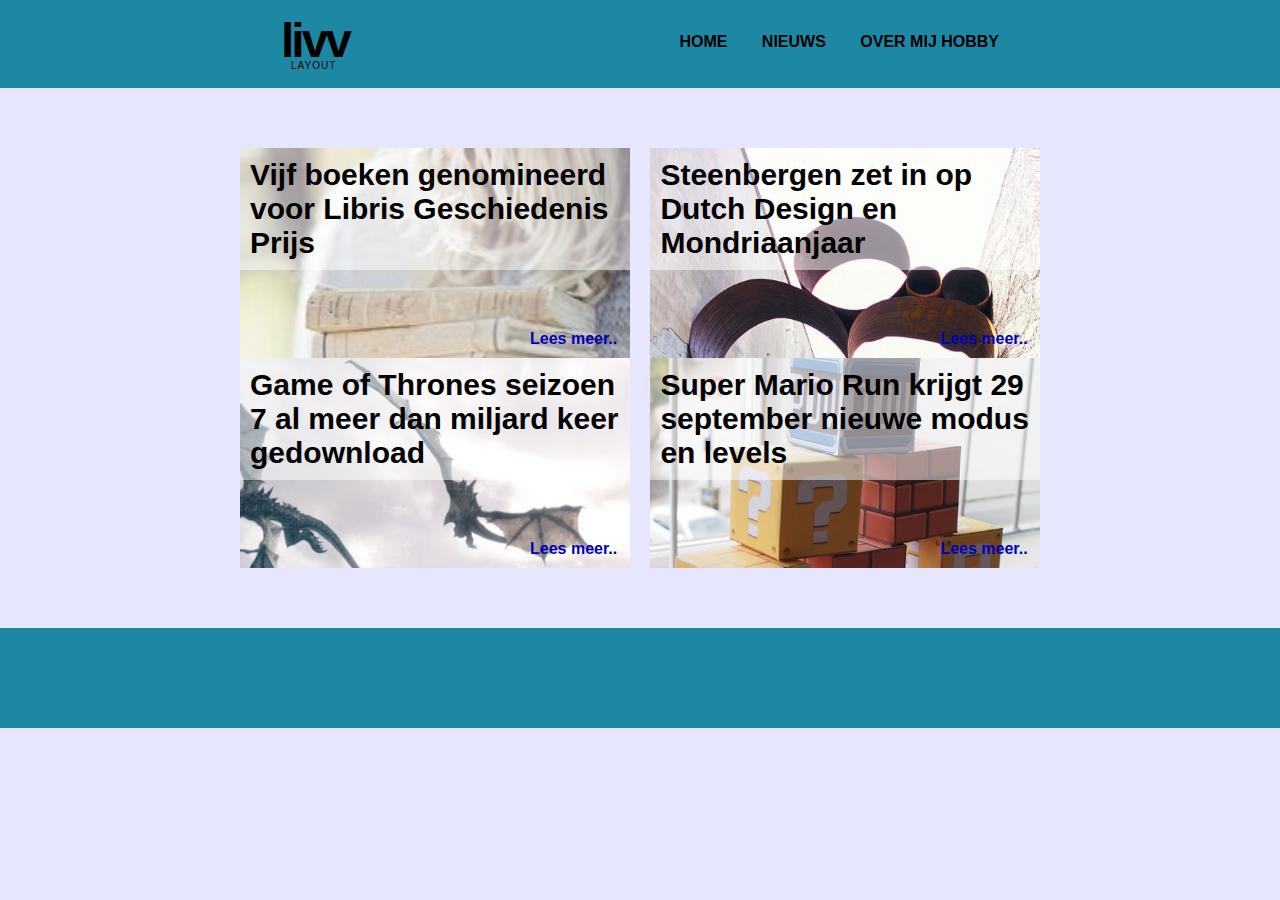
<file: index.html>
<!DOCTYPE html>
<html lang="nl">
<head>
    <title>Layout</title>
    <link rel="stylesheet" type="text/css" href="style.css">
    <meta charset="utf-8">
</head>
    
<body>
    <header>
    
    <!-- LOGO -->
        <div id="logo">
            <h1>Livv</h1>
            <p>Layout</p>
        </div>
        
    <!-- MENU -->
        <nav id="menu">
            <ul>
                <li><a href="index.html">Home</a></li>
                    <li><div class="dropdown">
                        <a href="#" class="dropbtn">Nieuws</a>
                            <div class="dropdown-content">
                                <a href="article1.html">Boeken</a>
                                <a href="article2.html">Dutch Design</a>
                                <a href="article3.html">Game of Thrones</a>
                                <a href="article4.html">SuperMario</a>
                            </div>
                    </div></li>
                <li><a href="about.html">Over mij hobby</a></li>
            </ul>
        </nav>
    </header>
    
    <main>
        <section class="flex-container">
                <div class="images images-1"><p>Vijf boeken genomineerd voor Libris Geschiedenis Prijs</p><a href="#">Lees meer..</a></div>
                <div class="images images-2"><p>Steenbergen zet in op Dutch Design en Mondriaanjaar</p><a href="#">Lees meer..</a></div>
                <div class="images images-3"><p>Game of Thrones seizoen 7 al meer dan miljard keer gedownload</p><a href="#">Lees meer..</a></div>
                <div class="images images-4"><p>Super Mario Run krijgt 29 september nieuwe modus en levels</p><a href="#">Lees meer..</a></div>
        </section>
        
        <div id="akuku">Hello ! Hier komt een irritante advertentie</div>
        <div id="akuku1">Hello ! 2e irritante advertentie</div>
    </main>
    
   
    
    <footer>   
        <p></p>
    </footer>
   
</body>
</html>
</file>
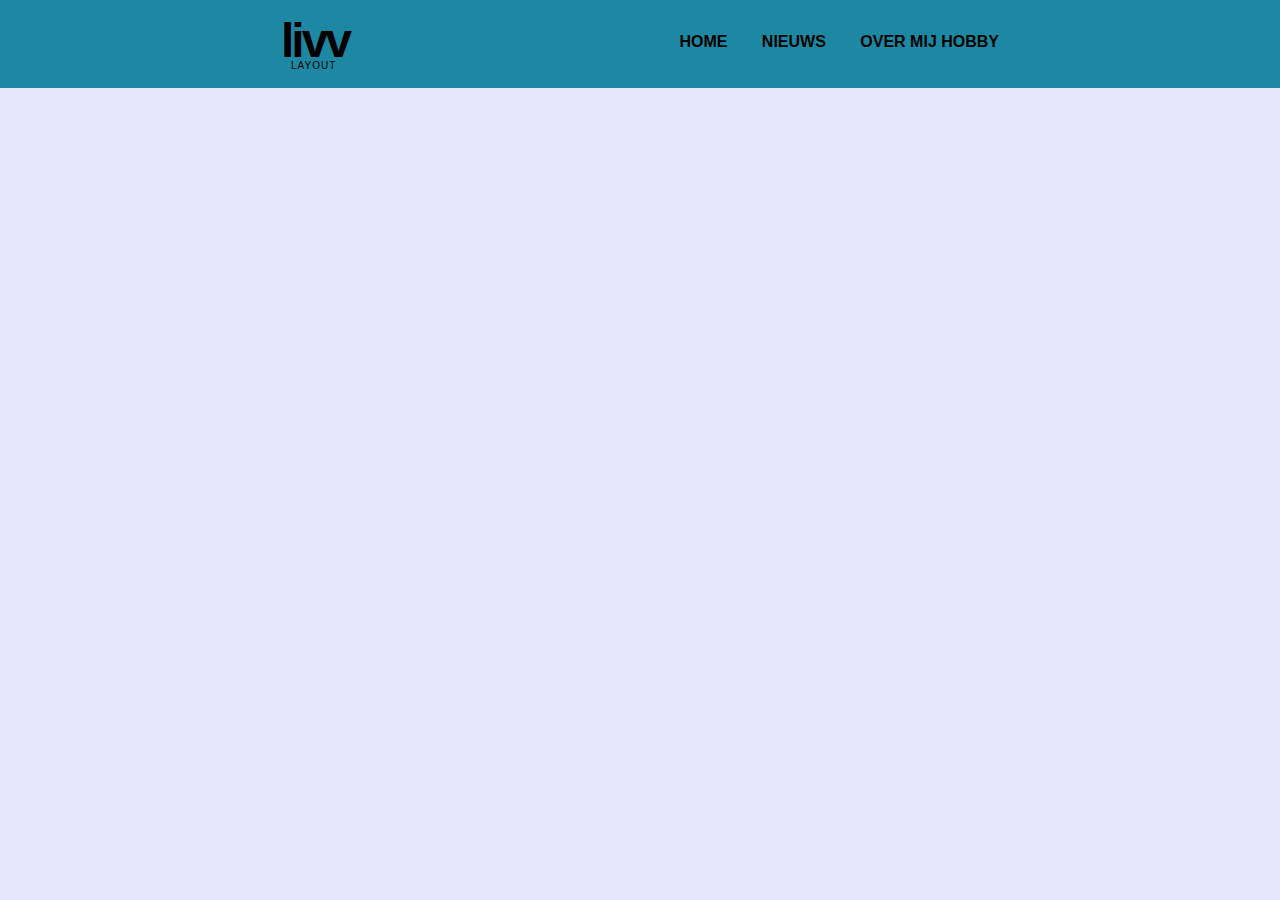
<file: about.html>
<!DOCTYPE html>
<html lang="nl">
<head>
    <title>Layout</title>
    <link rel="stylesheet" type="text/css" href="style.css">
    <meta charset="utf-8">
</head>
    
<body>
    <header>
    
    <!-- LOGO -->
        <div id="logo">
            <h1>Livv</h1>
            <p>Layout</p>
        </div>
        
    <!-- MENU -->
        <nav id="menu">
            <ul>
                <li><a href="index.html">Home</a></li>
                    <li><div class="dropdown">
                        <a href="#" class="dropbtn">Nieuws</a>
                            <div class="dropdown-content">
                                <a href="article1.html">Boeken</a>
                                <a href="article2.html">Dutch Design</a>
                                <a href="article3.html">Game of Thrones</a>
                                <a href="article4.html">SuperMario</a>
                            </div>
                    </div></li>
                <li><a href="about.html">Over mij hobby</a></li>
            </ul>
        </nav>
    </header>
    
    <main>
        <article>
            
        </article>
        
        
        <div id="akuku">Hello ! Hier komt een irritante advertentie</div>
        <div id="akuku1">Hello ! 2e irritante advertentie</div>
    </main>
    
   
    
   
   
</body>
</html>
</file>
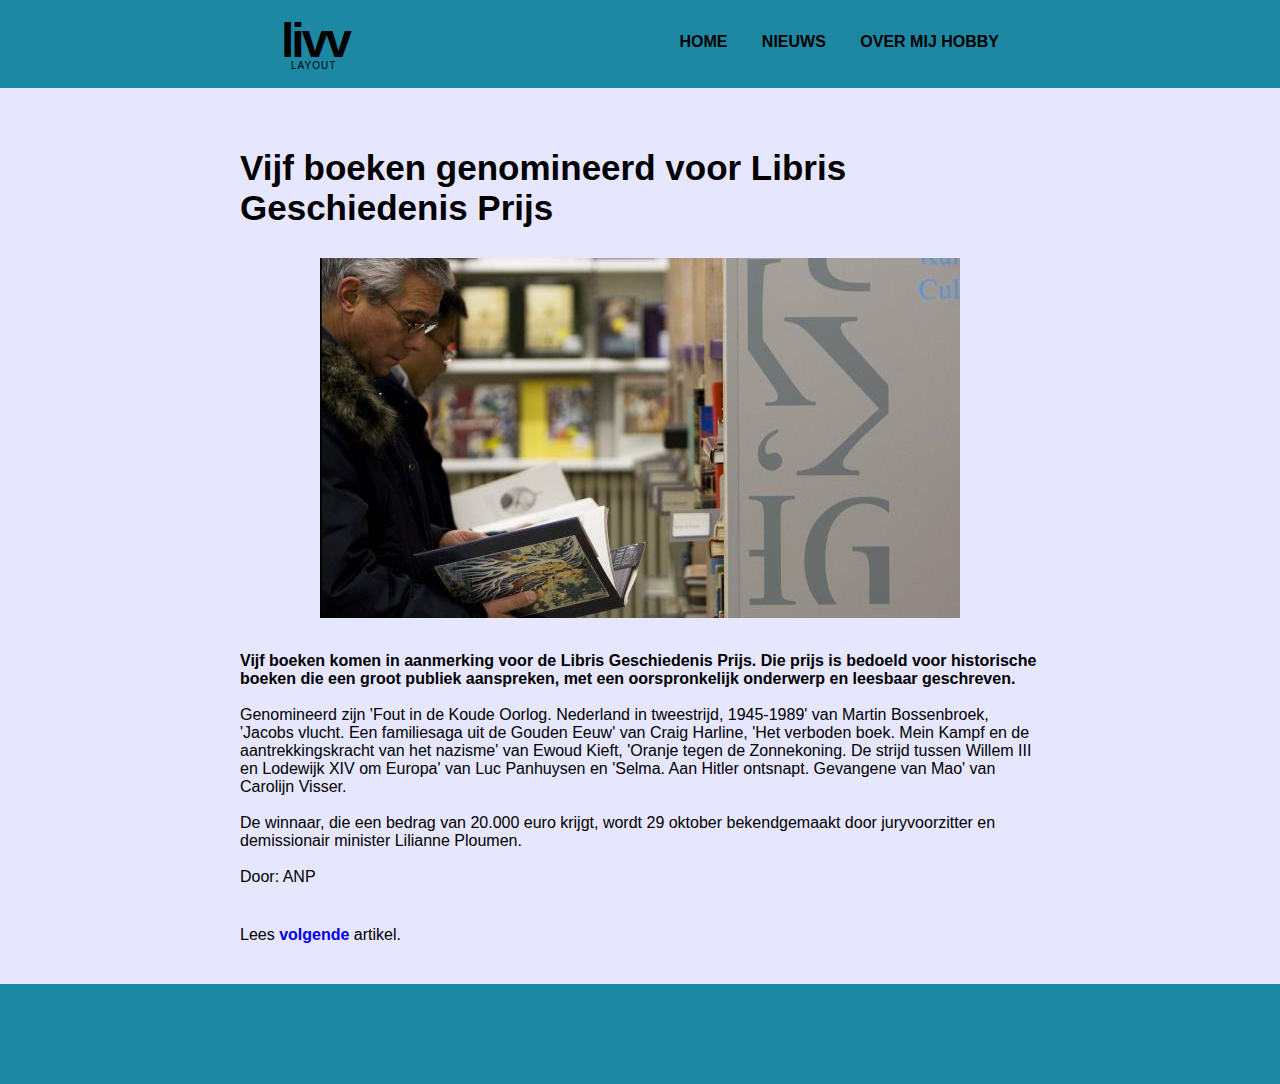
<file: article1.html>
<!DOCTYPE html>
<html lang="nl">
<head>
    <title>Layout</title>
    <link rel="stylesheet" type="text/css" href="style.css">
    <meta charset="utf-8">
</head>
    
<body>
    <header>
    
    <!-- LOGO -->
        <div id="logo">
            <h1>Livv</h1>
            <p>Layout</p>
        </div>
        
    <!-- MENU -->
        <nav id="menu">
            <ul>
                <li><a href="index.html">Home</a></li>
                    <li><div class="dropdown">
                        <a href="#" class="dropbtn">Nieuws</a>
                            <div class="dropdown-content">
                                <a href="article1.html">Boeken</a>
                                <a href="article2.html">Dutch Design</a>
                                <a href="article3.html">Game of Thrones</a>
                                <a href="article4.html">SuperMario</a>
                            </div>
                    </div></li>
                <li><a href="about.html">Over mij hobby</a></li>
            </ul>
        </nav>
    </header>
    
    <main>
        <article>
            <h2>Vijf boeken genomineerd voor Libris Geschiedenis Prijs</h2>
                <img alt="Cultuur" class="boek" src="img/prijsboeken.jpg">
            <p><b>Vijf boeken komen in aanmerking voor de Libris Geschiedenis Prijs. Die prijs is bedoeld voor historische boeken die een groot publiek aanspreken, met een oorspronkelijk onderwerp en leesbaar geschreven.</b>
                
            <br><br>Genomineerd zijn 'Fout in de Koude Oorlog. Nederland in tweestrijd, 1945-1989' van Martin Bossenbroek, 'Jacobs vlucht. Een familiesaga uit de Gouden Eeuw' van Craig Harline, 'Het verboden boek. Mein Kampf en de aantrekkingskracht van het nazisme' van Ewoud Kieft, 'Oranje tegen de Zonnekoning. De strijd tussen Willem III en Lodewijk XIV om Europa' van Luc Panhuysen en 'Selma. Aan Hitler ontsnapt. Gevangene van Mao' van Carolijn Visser.

            <br><br>De winnaar, die een bedrag van 20.000 euro krijgt, wordt 29 oktober bekendgemaakt door juryvoorzitter en demissionair minister Lilianne Ploumen.

            <br><br>Door: ANP</p>
            
            <p>Lees<a href="article2.html"> volgende </a>artikel.</p>
        </article>
        
        
        <div id="akuku">Hello ! Hier komt een irritante advertentie</div>
        <div id="akuku1">Hello ! 2e irritante advertentie</div>
    </main>
    
   
    
    <footer>   
        <p></p>
    </footer>
   
</body>
</html>
</file>
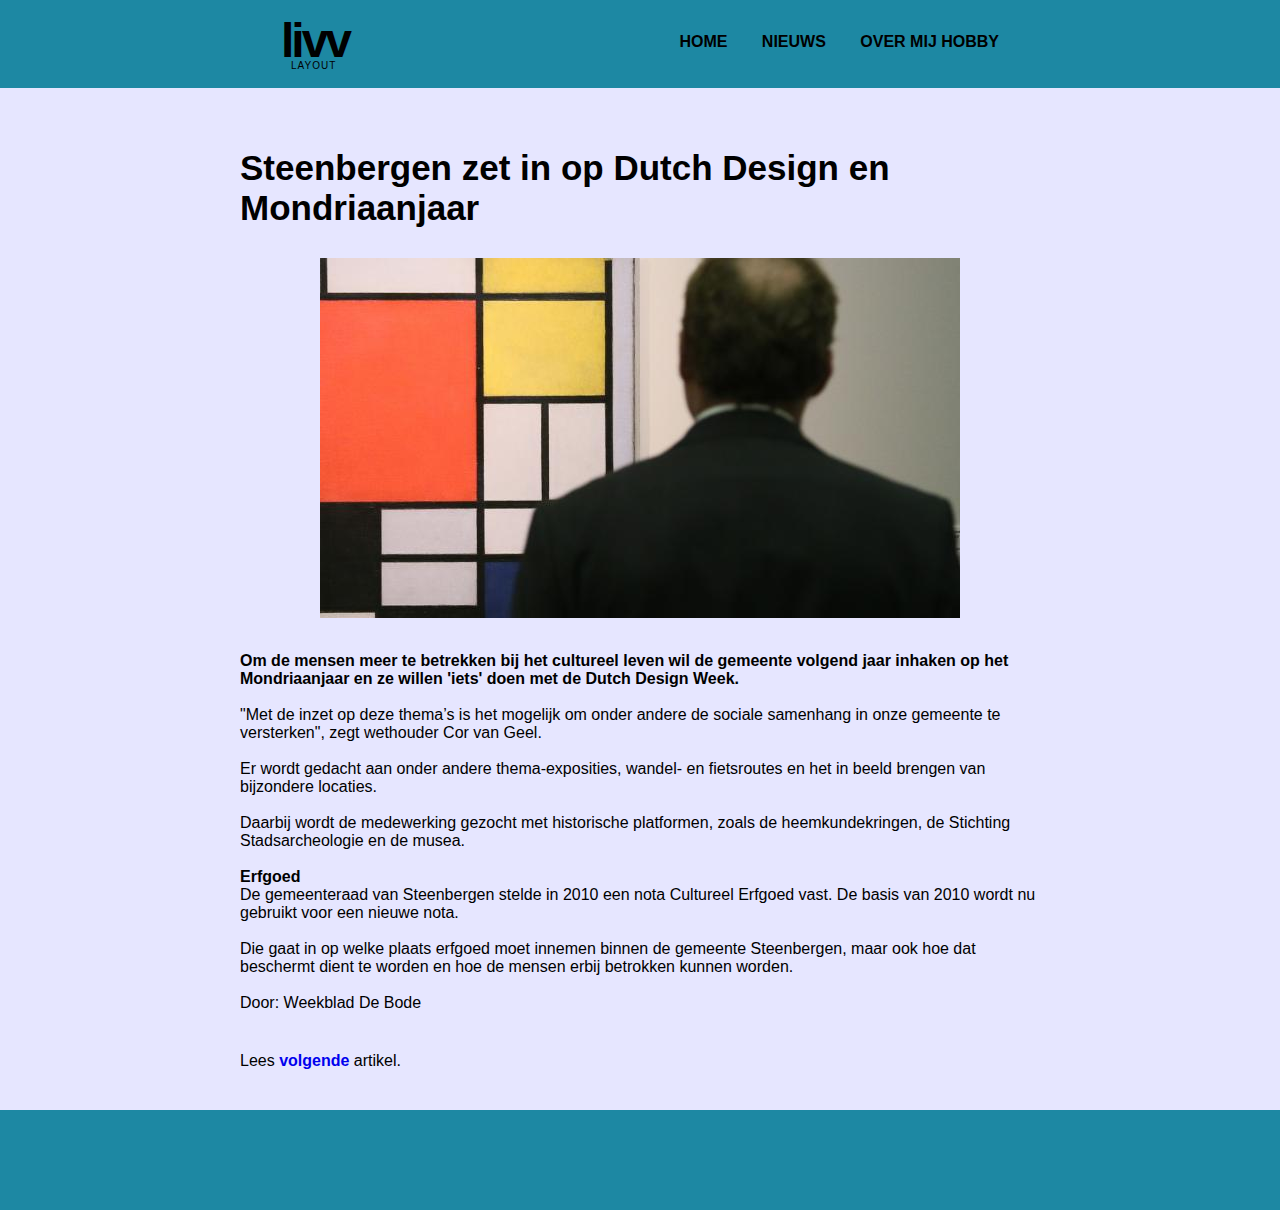
<file: article2.html>
<!DOCTYPE html>
<html lang="nl">
<head>
    <title>Layout</title>
    <link rel="stylesheet" type="text/css" href="style.css">
    <meta charset="utf-8">
</head>
    
<body>
    <header>
    
    <!-- LOGO -->
        <div id="logo">
            <h1>Livv</h1>
            <p>Layout</p>
        </div>
        
    <!-- MENU -->
        <nav id="menu">
            <ul>
                <li><a href="index.html">Home</a></li>
                    <li><div class="dropdown">
                        <a href="#" class="dropbtn">Nieuws</a>
                            <div class="dropdown-content">
                                <a href="article1.html">Boeken</a>
                                <a href="article2.html">Dutch Design</a>
                                <a href="article3.html">Game of Thrones</a>
                                <a href="article4.html">SuperMario</a>
                            </div>
                    </div></li>
                <li><a href="about.html">Over mij hobby</a></li>
            </ul>
        </nav>
    </header>
    
    <main>
        <article>
            <h2>Steenbergen zet in op Dutch Design en Mondriaanjaar </h2>
                <img alt="Brabantse Wal" class="museum" src="img/dutchdesign.jpg">
            <p><b>Om de mensen meer te betrekken bij het cultureel leven wil de gemeente volgend jaar inhaken op het Mondriaanjaar en ze willen 'iets' doen met de Dutch Design Week.</b>
                
            <br><br>"Met de inzet op deze thema’s is het mogelijk om onder andere de sociale samenhang in onze gemeente te versterken", zegt wethouder Cor van Geel.

            <br><br>Er wordt gedacht aan onder andere thema-exposities, wandel- en fietsroutes en het in beeld brengen van bijzondere locaties.
                
            <br><br>Daarbij wordt de medewerking gezocht met historische platformen, zoals de heemkundekringen, de Stichting Stadsarcheologie en de musea. 
                
            <br><br><b>Erfgoed</b>
            <br>De gemeenteraad van Steenbergen stelde in 2010 een nota Cultureel Erfgoed vast. De basis van 2010 wordt nu gebruikt voor een nieuwe nota.
                
            <br><br>Die gaat in op welke plaats erfgoed moet innemen binnen de gemeente Steenbergen, maar ook hoe dat beschermt dient te worden en hoe de mensen erbij betrokken kunnen worden.

            <br><br>Door: Weekblad De Bode</p>
            
            <p>Lees<a href="article3.html"> volgende </a>artikel.</p>
        </article>
        
        
        <div id="akuku">Hello ! Hier komt een irritante advertentie</div>
        <div id="akuku1">Hello ! 2e irritante advertentie</div>
    </main>
    
   
    
    <footer>   
        <p></p>
    </footer>
   
</body>
</html>
</file>
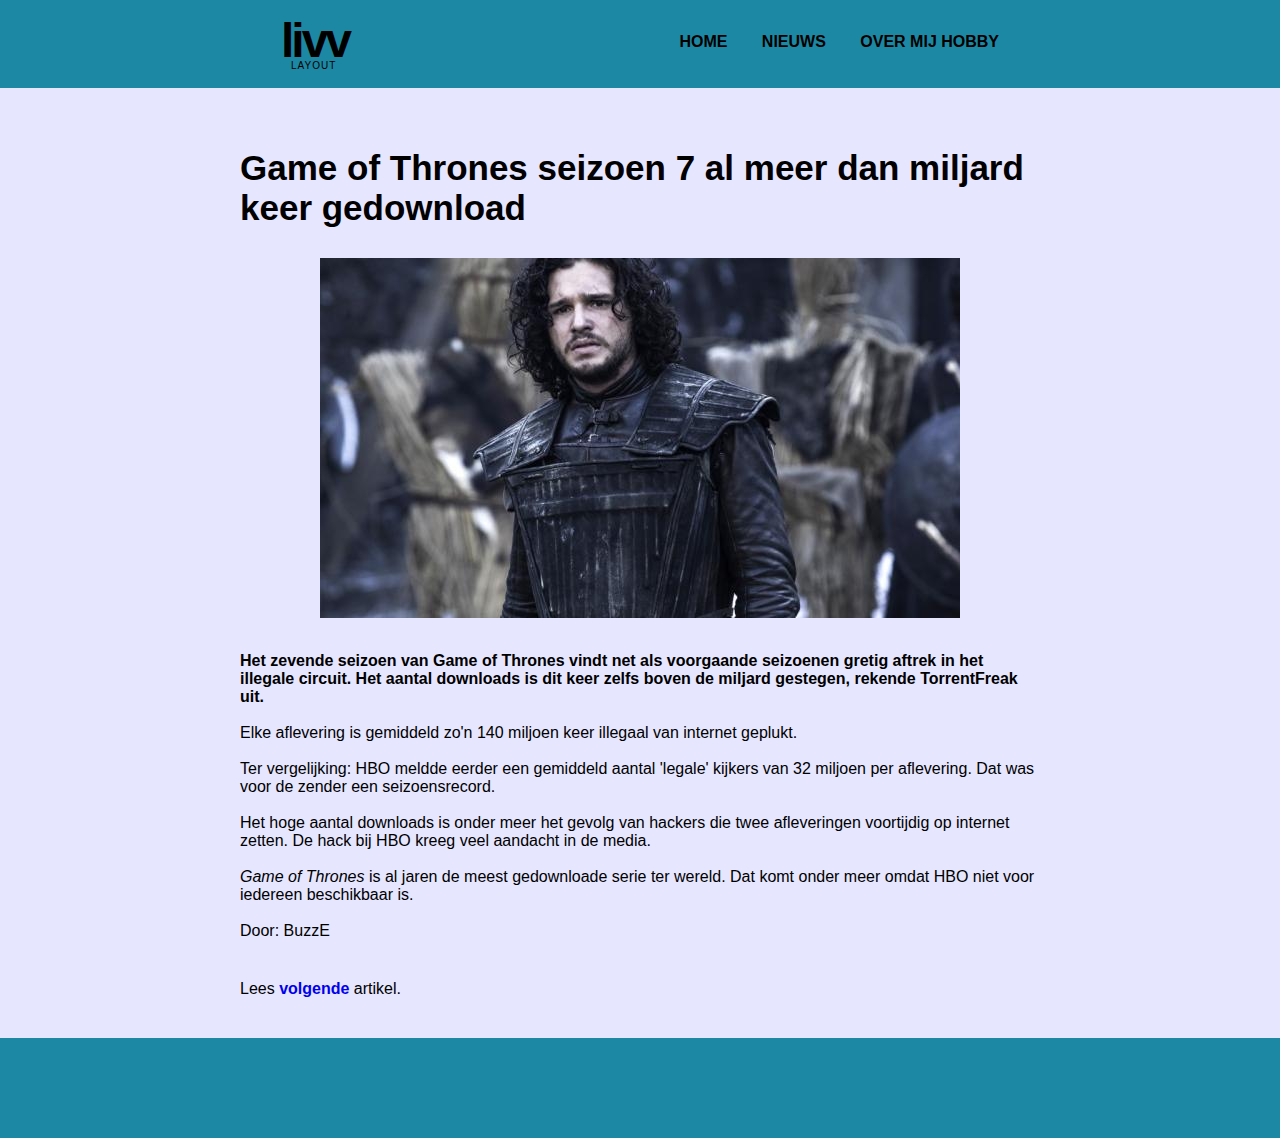
<file: article3.html>
<!DOCTYPE html>
<html lang="nl">
<head>
    <title>Layout</title>
    <link rel="stylesheet" type="text/css" href="style.css">
    <meta charset="utf-8">
</head>
    
<body>
    <header>
    
    <!-- LOGO -->
        <div id="logo">
            <h1>Livv</h1>
            <p>Layout</p>
        </div>
        
    <!-- MENU -->
        <nav id="menu">
            <ul>
                <li><a href="index.html">Home</a></li>
                    <li><div class="dropdown">
                        <a href="#" class="dropbtn">Nieuws</a>
                            <div class="dropdown-content">
                                <a href="article1.html">Boeken</a>
                                <a href="article2.html">Dutch Design</a>
                                <a href="article3.html">Game of Thrones</a>
                                <a href="article4.html">SuperMario</a>
                            </div>
                    </div></li>
                <li><a href="about.html">Over mij hobby</a></li>
            </ul>
        </nav>
    </header>
    
    <main>
        <article>
            <h2>Game of Thrones seizoen 7 al meer dan miljard keer gedownload</h2>
                <img alt="Entertainment" class="serie" src="img/GofT.jpg">
            <p><b>Het zevende seizoen van Game of Thrones vindt net als voorgaande seizoenen gretig aftrek in het illegale circuit. Het aantal downloads is dit keer zelfs boven de miljard gestegen, rekende TorrentFreak uit.</b>
                
            <br><br>Elke aflevering is gemiddeld zo'n 140 miljoen keer illegaal van internet geplukt.

            <br><br>Ter vergelijking: HBO meldde eerder een gemiddeld aantal 'legale' kijkers van 32 miljoen per aflevering. Dat was voor de zender een seizoensrecord.
                
            <br><br>Het hoge aantal downloads is onder meer het gevolg van hackers die twee afleveringen voortijdig op internet zetten. De hack bij HBO kreeg veel aandacht in de media.
                
            <br><br><i>Game of Thrones</i> is al jaren de meest gedownloade serie ter wereld. Dat komt onder meer omdat HBO niet voor iedereen beschikbaar is.
                
            <br><br>Door: BuzzE</p>
            
            <p>Lees<a href="article4.html"> volgende </a>artikel.</p>
        </article>
        
        
        <div id="akuku">Hello ! Hier komt een irritante advertentie</div>
        <div id="akuku1">Hello ! 2e irritante advertentie</div>
    </main>
    
   
    
    <footer>   
        <p></p>
    </footer>
   
</body>
</html>
</file>
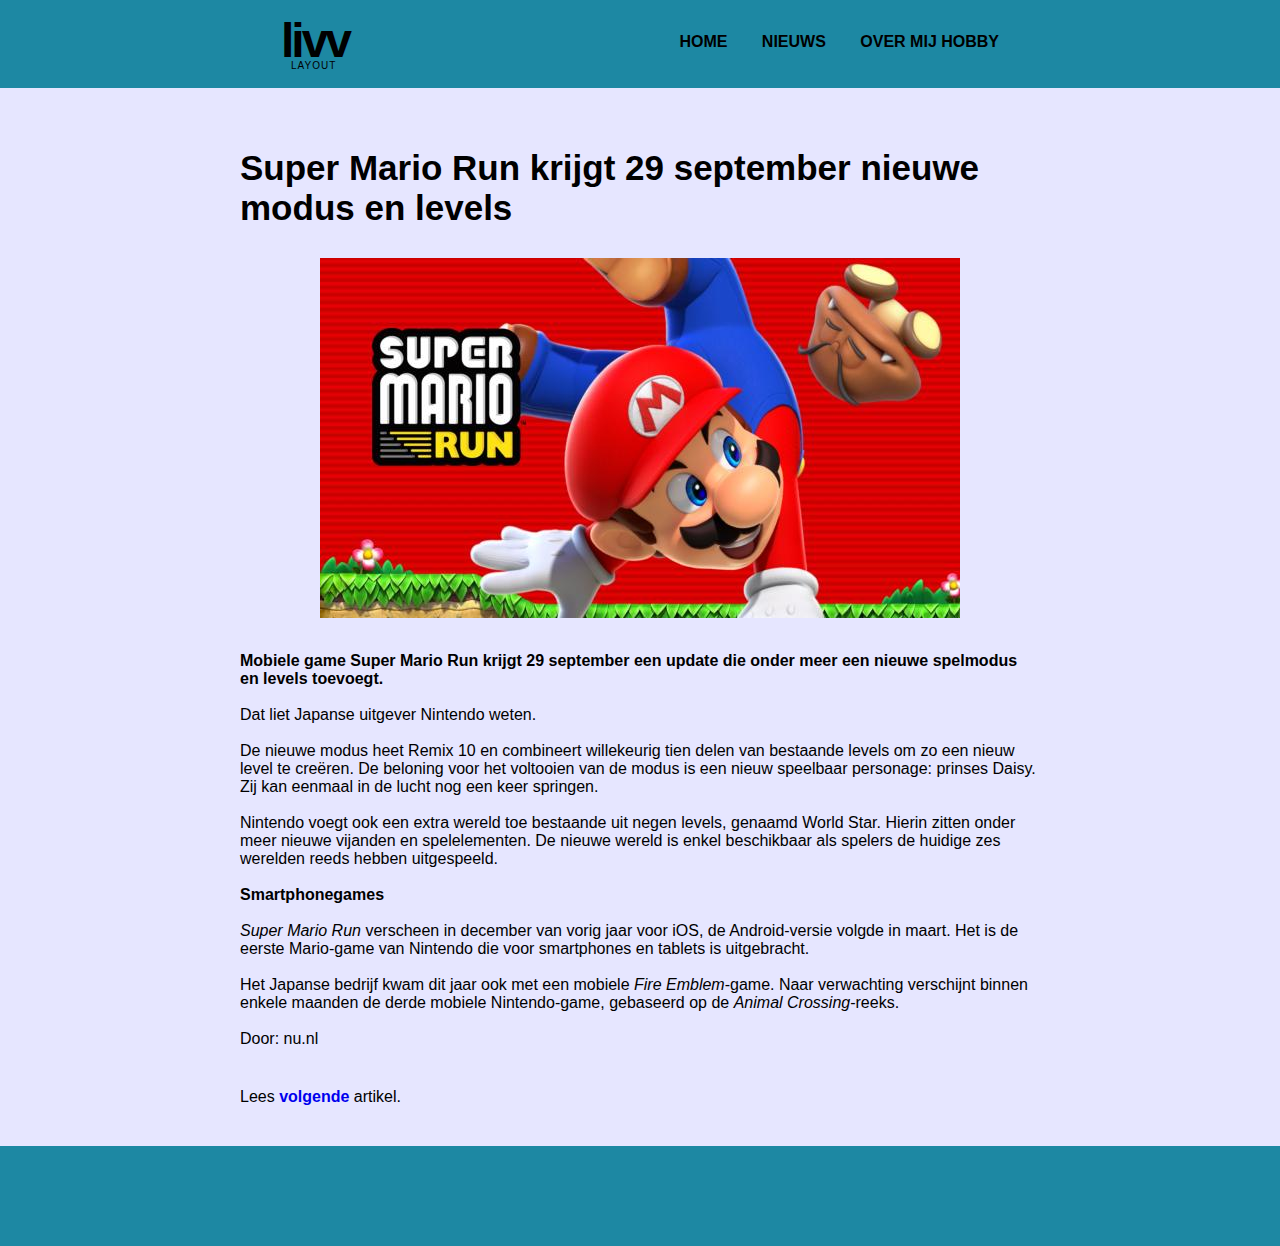
<file: article4.html>
<!DOCTYPE html>
<html lang="nl">
<head>
    <title>Layout</title>
    <link rel="stylesheet" type="text/css" href="style.css">
    <meta charset="utf-8">
</head>
    
<body>
    <header>
    
    <!-- LOGO -->
        <div id="logo">
            <h1>Livv</h1>
            <p>Layout</p>
        </div>
        
    <!-- MENU -->
        <nav id="menu">
            <ul>
                <li><a href="index.html">Home</a></li>
                    <li><div class="dropdown">
                        <a href="#" class="dropbtn">Nieuws</a>
                            <div class="dropdown-content">
                                <a href="article1.html">Boeken</a>
                                <a href="article2.html">Dutch Design</a>
                                <a href="article3.html">Game of Thrones</a>
                                <a href="article4.html">SuperMario</a>
                            </div>
                    </div></li>
                <li><a href="about.html">Over mij hobby</a></li>
            </ul>
        </nav>
    </header>
    
    <main>
        <article>
            <h2>Super Mario Run krijgt 29 september nieuwe modus en levels</h2>
                <img alt="Games" class="SuperMario" src="img/supermario.jpg">
            <p><b>Mobiele game Super Mario Run krijgt 29 september een update die onder meer een nieuwe spelmodus en levels toevoegt.</b>
                
            <br><br>Dat liet Japanse uitgever Nintendo weten.

            <br><br>De nieuwe modus heet Remix 10 en combineert willekeurig tien delen van bestaande levels om zo een nieuw level te creëren. De beloning voor het voltooien van de modus is een nieuw speelbaar personage: prinses Daisy. Zij kan eenmaal in de lucht nog een keer springen.
                
            <br><br>Nintendo voegt ook een extra wereld toe bestaande uit negen levels, genaamd World Star. Hierin zitten onder meer nieuwe vijanden en spelelementen. De nieuwe wereld is enkel beschikbaar als spelers de huidige zes werelden reeds hebben uitgespeeld.
            
            <br><br><b>Smartphonegames</b>
            <br><br><i>Super Mario Run</i> verscheen in december van vorig jaar voor iOS, de Android-versie volgde in maart. Het is de eerste Mario-game van Nintendo die voor smartphones en tablets is uitgebracht.
                
            <br><br>Het Japanse bedrijf kwam dit jaar ook met een mobiele <i>Fire Emblem</i>-game. Naar verwachting verschijnt binnen enkele maanden de derde mobiele Nintendo-game, gebaseerd op de <i>Animal Crossing</i>-reeks.
                
            <br><br>Door: nu.nl</p>
            
            <p>Lees<a href="article1.html"> volgende </a>artikel.</p>
        </article>
        
        
        <div id="akuku">Hello ! Hier komt een irritante advertentie</div>
        <div id="akuku1">Hello ! 2e irritante advertentie</div>
    </main>
    
   
    
    <footer>   
        <p></p>
    </footer>
   
</body>
</html>
</file>
<file: style.css>
* {
    margin: 0;
    padding: 0;

    font-family: 'Abel', sans-serif;
}

body {
    background-color: #e6e6ff;
    margin: 0 auto;
    
    width: 100%;
}

#logo {
    padding: 0 266px;
}

#logo h1 {
    letter-spacing: -3px;
    text-transform: lowercase;
    font-size: 3em;
    
    position: relative;
    top: 13px;
    padding: 0 15px;
}

#logo p {
    display: inline-block;
    
    letter-spacing: 1px;
    text-transform: uppercase;
    font-size: 10px;
    
    padding: 0 25px 17px;;
}

#menu {
    display: inline-block;
    
    float: right;
    position: relative;
    top: -55px;
    right: 266px;
}

#menu a {
    text-decoration: none;
    color: black;
    
    font-weight:600;
    text-transform: uppercase;
    
    padding: 8px 15px;
    text-align: center;
}

#menu a:hover {
    border-bottom: 2px solid grey;
    color: #2C5154;
}

.dropbtn {
    background-color: transparent;
    color: black;
    
    border: none;
    cursor: pointer;
    
    font-weight: 600;
    
    text-transform: uppercase;
    text-decoration: none;
}

.dropbtn a {
    text-decoration: none;
    
}

.dropdown {
    display: inline-block;
    
}

.dropdown-content {
    display: none;
    position: absolute;
    
    background-color: #e6e6ff;
    box-shadow: 0 8px 16px 0 rgba(0,0,0,0.2);
    
    min-width: 100px;
    top: 20px;
}

.dropdown-content a {
    display: block;
    
    text-decoration: none;
}

.dropdown-content a:hover {
    background-color: #79B3B8;
}

.dropdown:hover .dropdown-content {
    display: block;
}

header {
    background-color: #1D88A3;
}

header li {
    display: inline-block;
}

main {
    padding: 60px 0 0 ;
}

.flex-container {
    display: flex;
    
    width: 800px;
    min-height: 400px;
    padding: 0 0 60px 0;
    
    margin: auto;
    justify-content:space-between;
    flex-wrap: wrap;
}

.flex-container p {
    padding: 10px;
        
    font-size: 30px;
    font-weight: bold;
    
    color: black;
    background-color: rgba(255,255,255, 0.5);
}

.flex-container a {
    font-size: 16px;
    font-weight: bold;
    
    color: #0000b3;

    margin-left: 290px;
    top: 60px;
    
    position: relative;
    text-decoration: none;
}

.images {
    width: 48.7%;
    height: 210px;
}

.images-1 {
    background-image: url(img/boek.jpg);
    background-size: cover;
}

.images-2 {
    background-image: url(img/dd.jpg);
    background-size: cover;
}

.images-3 {
    background-image: url(img/got.jpg);
    background-size: cover;
 
}

.images-4 {
    background-image: url(img/mario.jpg);
    background-size: cover;

}

article {
    margin: 0 auto;
    width: 800px;
}

article h2 {
    font-size: 35px;
    
    padding: 0 0 30px;
}

article p {
    padding: 0 0 40px;
}

article a {
    font-weight: bold;
    text-decoration: none;
}

.boek, .museum, .serie, .SuperMario {
    padding: 0 0 30px;
    position: relative;
    left: 10%;
}

#akuku {
    box-sizing: border-box;
    width: 180px;
    height: 100px;
    
    position: fixed;
    top: 150px;
   
    padding: 0 0 0 15px;
    left: -180px;
    transition: left 0.4s ease-out;    
}

#akuku:after {
    content: url('https://media3.giphy.com/media/xUPGczpUoVXAjCPmUM/100.gif');
    
    position: absolute;
    right: -100px;
    top: -5px;
    
    cursor: pointer;
}

#akuku:hover {
    left: 0;
}

#akuku1 {
    box-sizing: border-box;
    width: 150px;
    height: 100px ;
    
    position: fixed;
    top: 390px; 
    
    padding: 0 0 0 15px;
    left: -150px;
    transition: left 0.4s ease-out;
}

#akuku1:after {
    content: url('https://media1.giphy.com/media/l378uYXF9T2gxVHRS/100.gif');
    
    position: absolute;
    right: -100px;
    top: -5px;
    
    cursor: pointer;
}

#akuku1:hover {
    left: 0;
}

footer {
    display: block;
    width: auto;
	height: 100px;
	background-color: #1D88A3;
}

/*.images-1{order: 3}
.images-2{order: 2}
.images-3{order: 1}
.images-4{order: 4}*/
</file>
